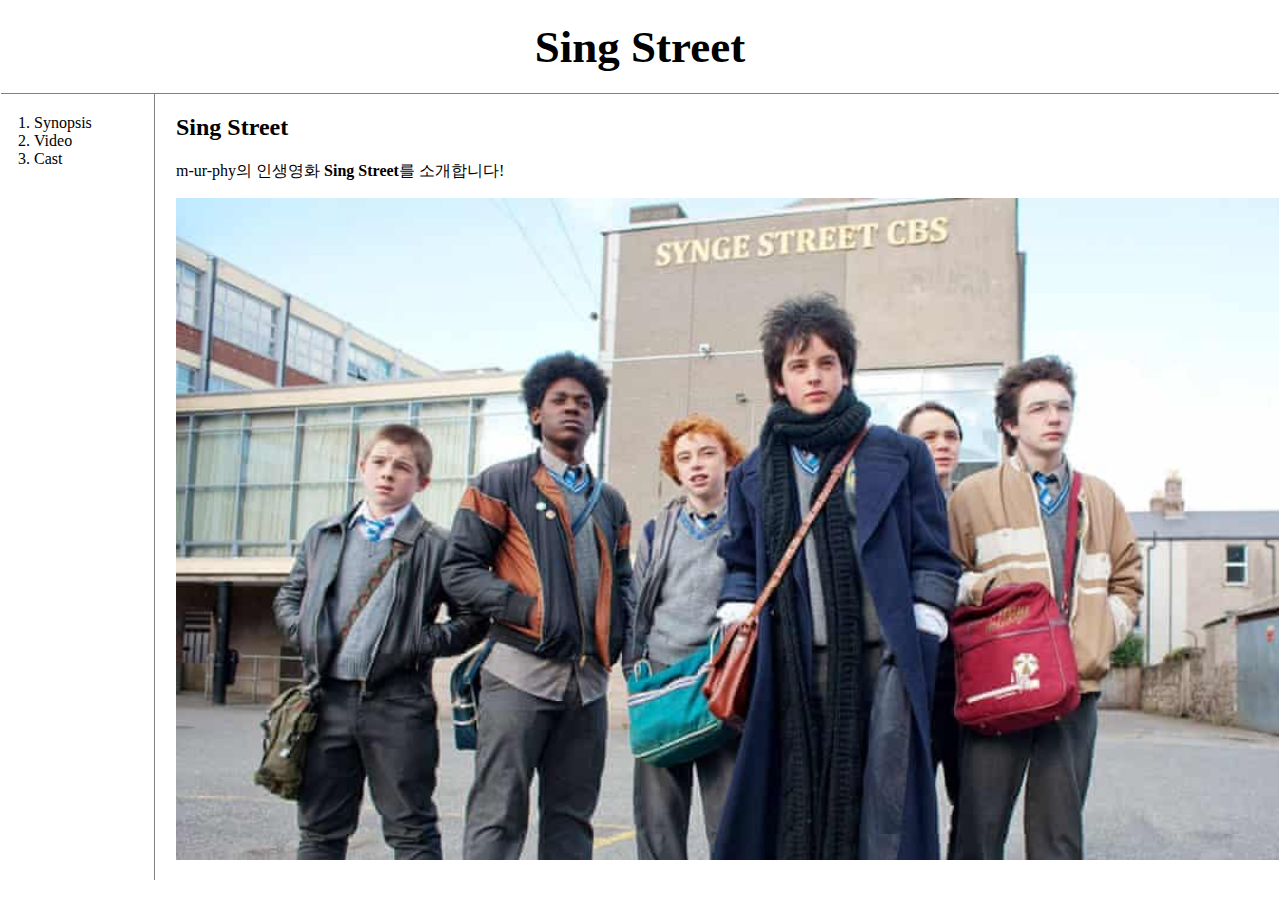
<file: index.html>
<!doctype html>
<html>
<head>
  <title>WEB1 - Welcome</title>
  <meta charset="utf-8">
  <link rel="stylesheet" href="style.css">
  <!-- Global site tag (gtag.js) - Google Analytics -->
  <script async src="https://www.googletagmanager.com/gtag/js?id=G-KVLD9LXN14"></script>
  <script>
    window.dataLayer = window.dataLayer || [];
    function gtag(){dataLayer.push(arguments);}
    gtag('js', new Date());

    gtag('config', 'G-KVLD9LXN14');
  </script>
</head>

<body>
  <h1><a href="index.html">Sing Street</a></h1>
  <div id="grid">
    <ol>
      <li><a href="1.html">Synopsis</a></li>
      <li><a href="2.html">Video</a></li>
      <li><a href="3.html">Cast</a></li>
    </ol>
    <div id="article">
      <h2>Sing Street</h2>
      <p>m-ur-phy의 인생영화 <strong>Sing Street</strong>를 소개합니다!</p>
      <img src="singfirst.jpeg" width="100%"></p>
      <p>
        <div id="disqus_thread"></div>
      <script>
          /**
          *  RECOMMENDED CONFIGURATION VARIABLES: EDIT AND UNCOMMENT THE SECTION BELOW TO INSERT DYNAMIC VALUES FROM YOUR PLATFORM OR CMS.
          *  LEARN WHY DEFINING THESE VARIABLES IS IMPORTANT: https://disqus.com/admin/universalcode/#configuration-variables    */
          /*
          var disqus_config = function () {
          this.page.url = PAGE_URL;  // Replace PAGE_URL with your page's canonical URL variable
          this.page.identifier = PAGE_IDENTIFIER; // Replace PAGE_IDENTIFIER with your page's unique identifier variable
          };
          */
          (function() { // DON'T EDIT BELOW THIS LINE
          var d = document, s = d.createElement('script');
          s.src = 'https://first-web-faqnm1fwcg.disqus.com/embed.js';
          s.setAttribute('data-timestamp', +new Date());
          (d.head || d.body).appendChild(s);
          })();
      </script>
      <noscript>Please enable JavaScript to view the <a href="https://disqus.com/?ref_noscript">comments powered by Disqus.</a></noscript>
      </p>

      <!--Start of Tawk.to Script-->
      <script type="text/javascript">
      var Tawk_API=Tawk_API||{}, Tawk_LoadStart=new Date();
      (function(){
      var s1=document.createElement("script"),s0=document.getElementsByTagName("script")[0];
      s1.async=true;
      s1.src='https://embed.tawk.to/61f276649bd1f31184d99b7d/1fqdhsu5t';
      s1.charset='UTF-8';
      s1.setAttribute('crossorigin','*');
      s0.parentNode.insertBefore(s1,s0);
      })();
      </script>
      <!--End of Tawk.to Script-->
    </div>
  </div>
</body>

</html>
</file>
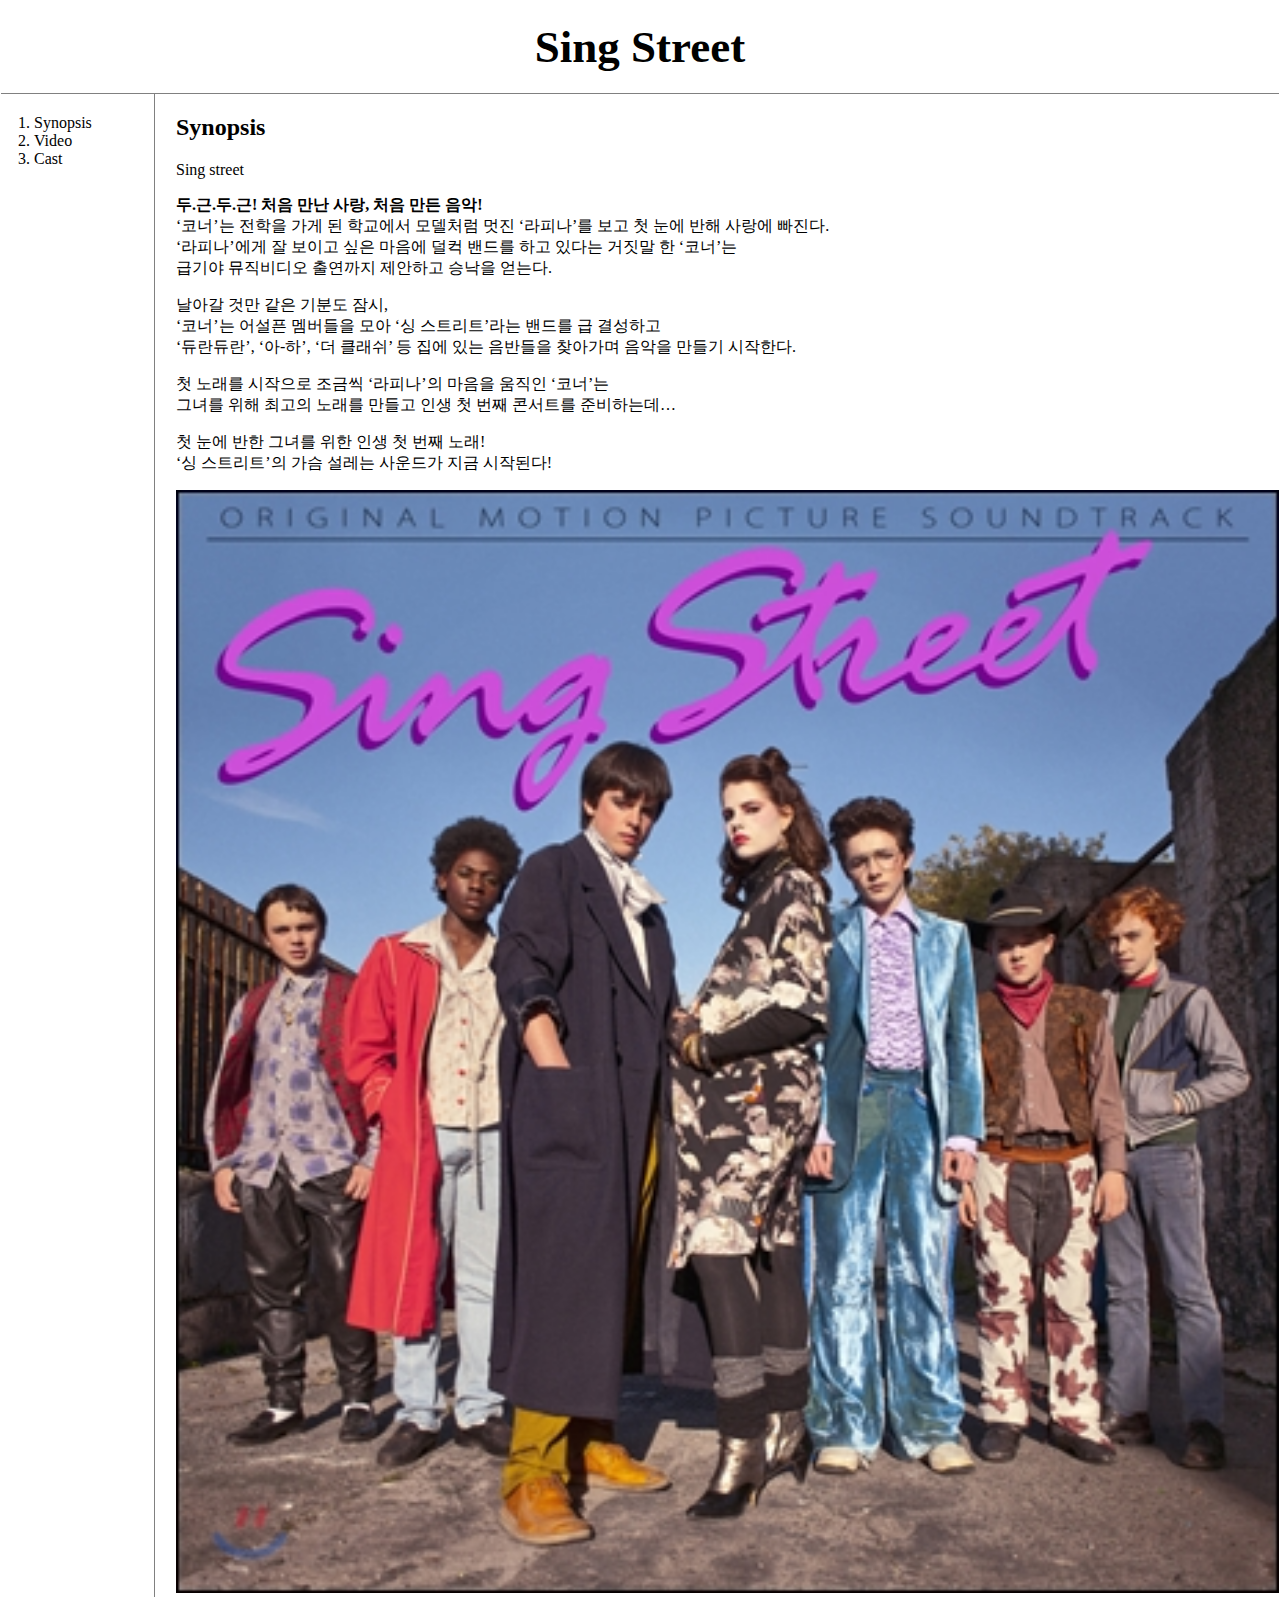
<file: 1.html>
<!doctype html>
<html>
<head>
  <title>WEB1 - Synopsis</title>
  <meta charset="utf-8">
  <link rel="stylesheet" href="style.css">
</head>

<body>
  <h1><a href="index.html">Sing Street</a></h1>
  <div id="grid">
    <ol>
      <li><a href="1.html">Synopsis</a></li>
      <li><a href="2.html">Video</a></li>
      <li><a href="3.html">Cast</a></li>
    </ol>
    <div id="article">
      <h2>Synopsis</h2>
      <p><a href="https://movie.naver.com/movie/bi/mi/basic.naver?code=146560" target="_blank" title="naver movie">Sing street</a></p>

      <p><strong>두.근.두.근! 처음 만난 사랑, 처음 만든 음악!</strong><br>
      ‘코너’는 전학을 가게 된 학교에서 모델처럼 멋진 ‘라피나’를 보고 첫 눈에 반해 사랑에 빠진다.<br>
      ‘라피나’에게 잘 보이고 싶은 마음에 덜컥 밴드를 하고 있다는 거짓말 한 ‘코너’는<br>
      급기야 뮤직비디오 출연까지 제안하고 승낙을 얻는다.</p>

      <p>날아갈 것만 같은 기분도 잠시,<br>
      ‘코너’는 어설픈 멤버들을 모아 ‘싱 스트리트’라는 밴드를 급 결성하고<br>
      ‘듀란듀란’, ‘아-하’, ‘더 클래쉬’ 등 집에 있는 음반들을 찾아가며 음악을 만들기 시작한다.</p>

      <p>첫 노래를 시작으로 조금씩 ‘라피나’의 마음을 움직인 ‘코너’는<br>
      그녀를 위해 최고의 노래를 만들고 인생 첫 번째 콘서트를 준비하는데…</p>

      <p>첫 눈에 반한 그녀를 위한 인생 첫 번째 노래!<br>
      ‘싱 스트리트’의 가슴 설레는 사운드가 지금 시작된다!</p>

      <img src="sing1.jpeg" width="100%">
    </div>
  </div>
</body>

</html>
</file>
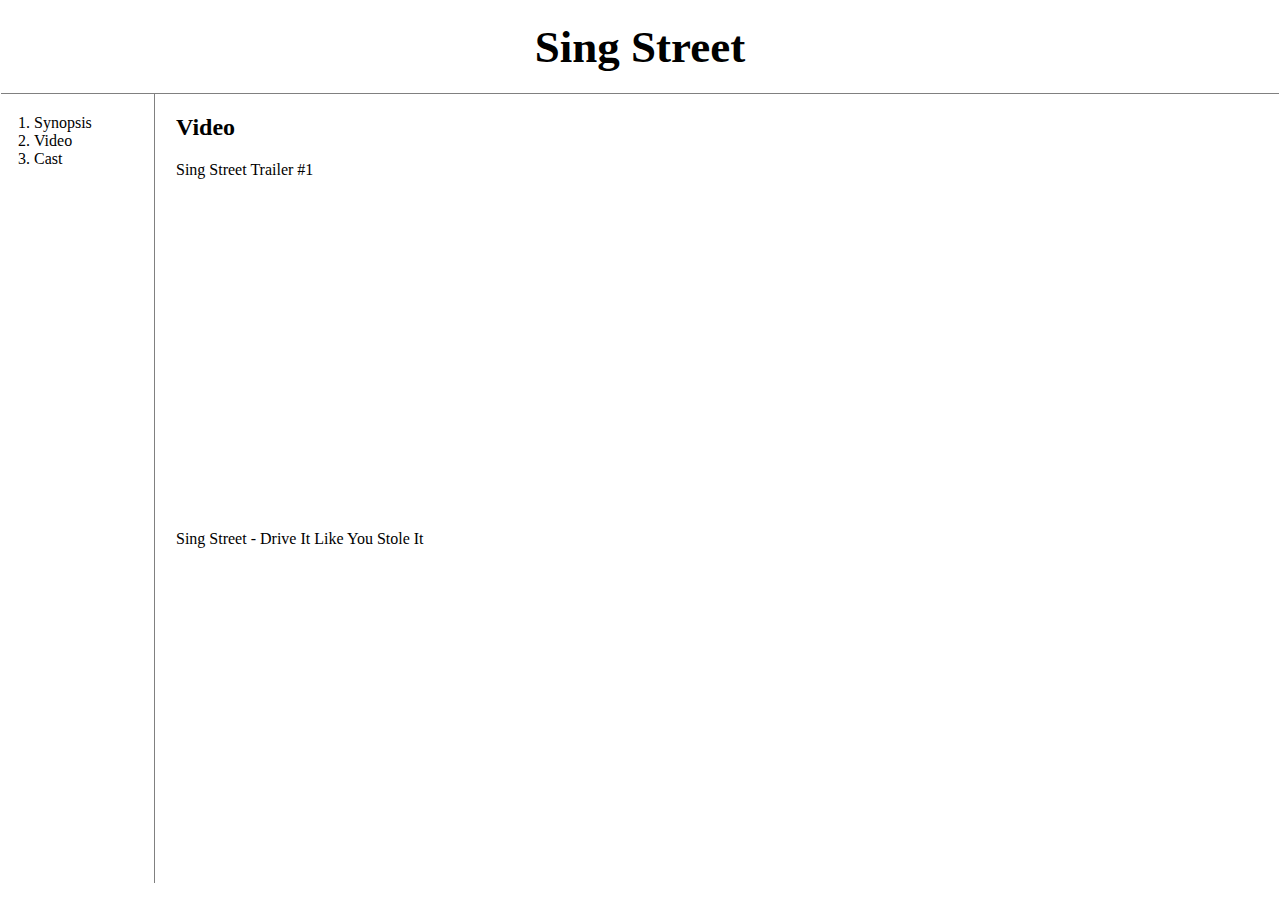
<file: 2.html>
<!doctype html>
<html>
<head>
  <title>WEB1 - Video</title>
  <meta charset="utf-8">
  <link rel="stylesheet" href="style.css">
</head>

<body>
  <h1><a href="index.html">Sing Street</a></h1>
  <div id="grid">
    <ol>
      <li><a href="1.html">Synopsis</a></li>
      <li><a href="2.html">Video</a></li>
      <li><a href="3.html">Cast</a></li>
    </ol>
    <div id="article">
      <h2>Video</h2>
      <p><a href="https://www.youtube.com/watch?v=jYk2Vx1z6lk" target="_blank" title="YouTube Official">Sing Street Trailer #1</a></p>
      <iframe width="560" height="315" src="https://www.youtube.com/embed/jYk2Vx1z6lk" title="YouTube video player" frameborder="0" allow="accelerometer; autoplay; clipboard-write; encrypted-media; gyroscope; picture-in-picture" allowfullscreen></iframe>

      <p><a href="https://www.youtube.com/watch?v=Z0q2zJZygAo" target="_blank" title="YouTube Official">Sing Street - Drive It Like You Stole It</a></p>
      <iframe width="560" height="315" src="https://www.youtube.com/embed/Z0q2zJZygAo" title="YouTube video player" frameborder="0" allow="accelerometer; autoplay; clipboard-write; encrypted-media; gyroscope; picture-in-picture" allowfullscreen></iframe>
    </div>
  </div>

</body>

</html>
</file>
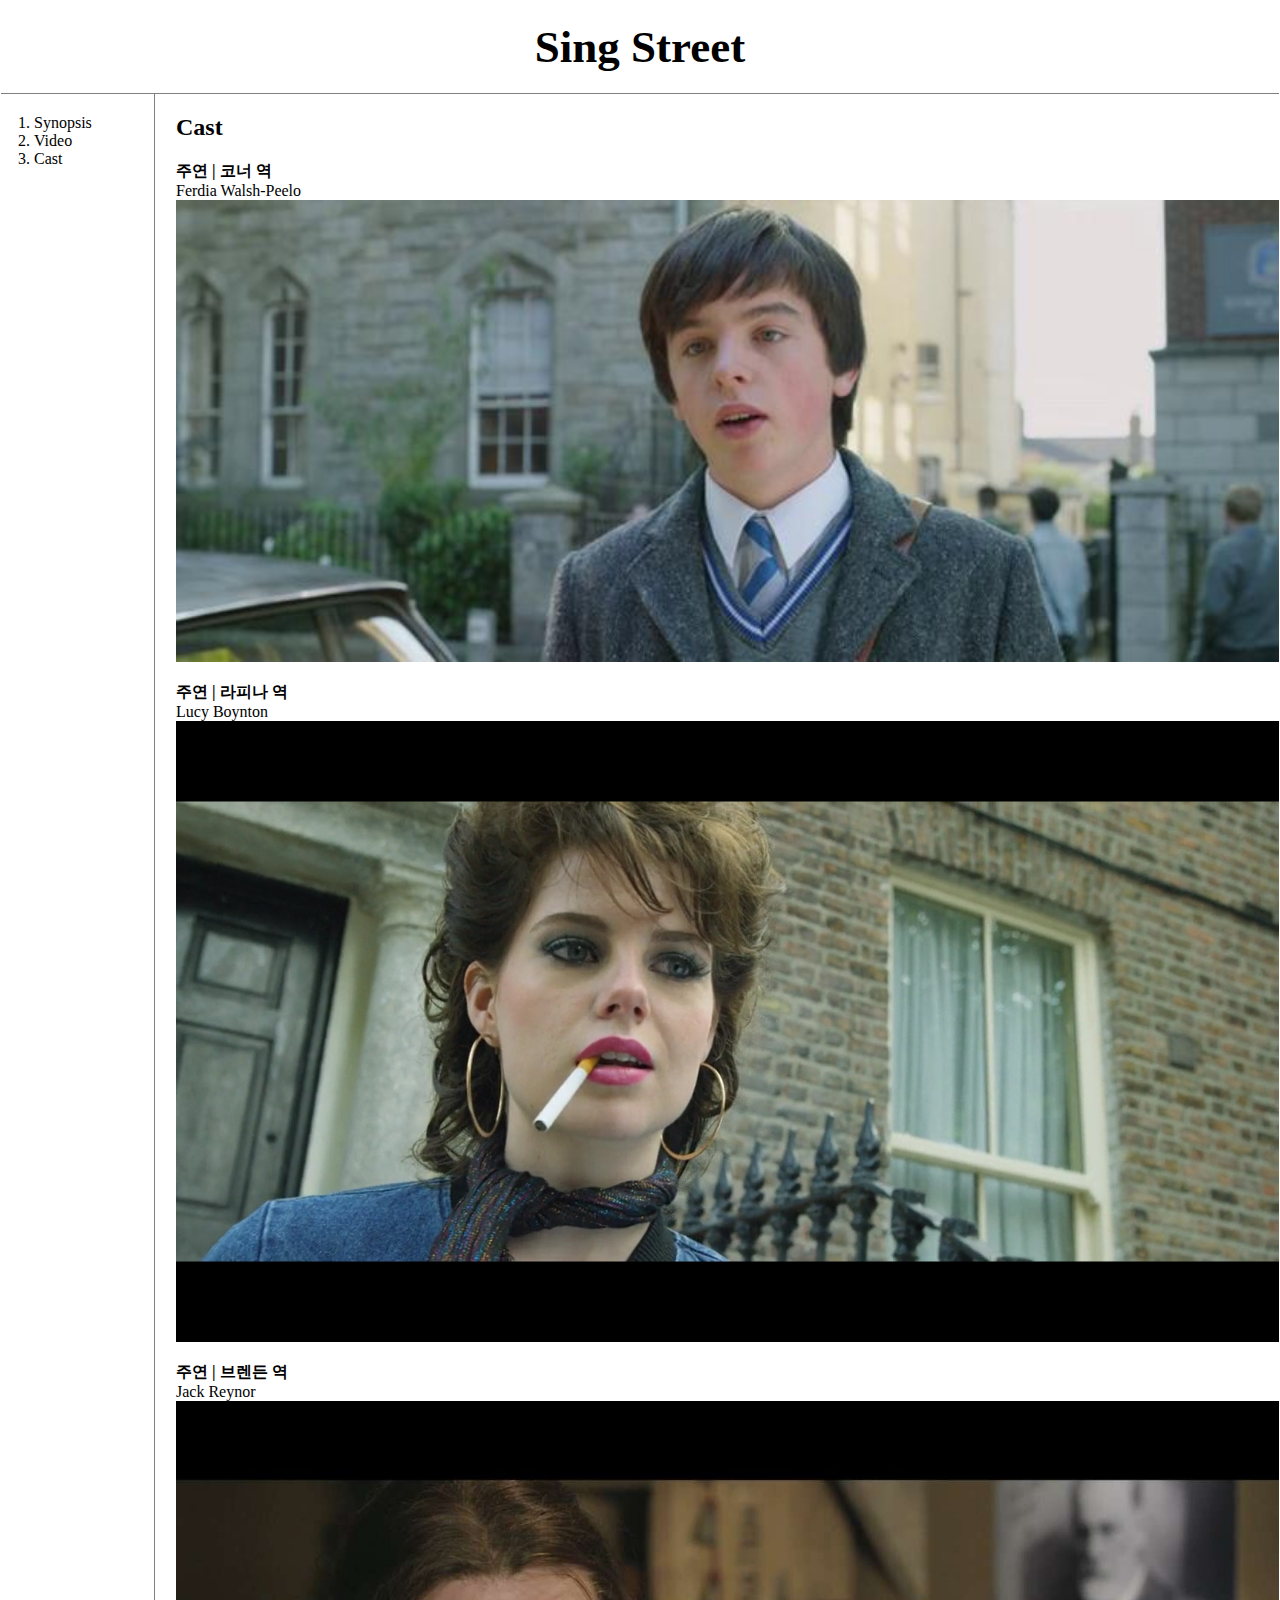
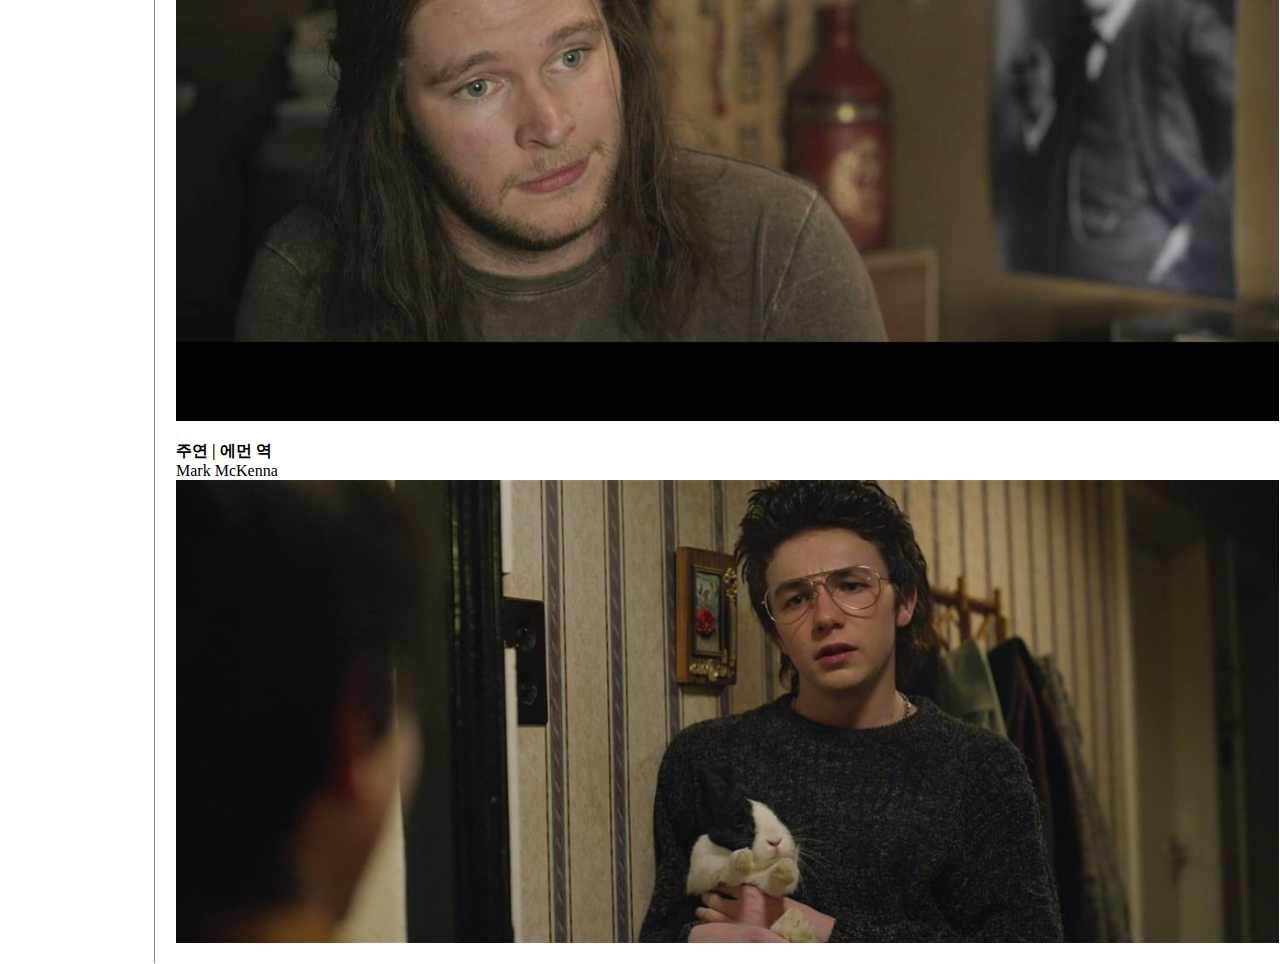
<file: 3.html>
<!doctype html>
<html>
<head>
  <title>WEB1 - Cast</title>
  <meta charset="utf-8">
  <link rel="stylesheet" href="style.css">
</head>

<body>
  <h1><a href="index.html">Sing Street</a></h1>
  <div id="grid">
    <ol>
      <li><a href="1.html">Synopsis</a></li>
      <li><a href="2.html">Video</a></li>
      <li><a href="3.html">Cast</a></li>
    </ol>
    <div id="article">
      <h2>Cast</h2>

      <p><strong>주연 | 코너 역</strong><br>
      Ferdia Walsh-Peelo
      <img src="conor.jpg" width="100%"></p>

      <p><strong>주연 | 라피나 역</strong><br>
      Lucy Boynton
      <img src="raphina.png" width="100%"></p>

      <p><strong>주연 | 브렌든 역</strong><br>
      Jack Reynor
      <img src="brendan.jpeg" width="100%"></p>

      <p><strong>주연 | 에먼 역</strong><br>
      Mark McKenna
      <img src="eamon.jpeg" width="100%"></p>
    </div>
  </div>
</body>
</html>
</file>
<file: style.css>
body{
  margin:1px;
}
a {
  color:black;
  text-decoration:none;
}
h1 {
  font-size: 45px;
  text-align: center;
  border-bottom:1px solid gray;
  margin:0;
  padding:20px;
}
ol{
  border-right:1px solid gray;
  width:100px;
  margin:0;
  padding:20px;
}
#grid{
  display: grid;
  grid-template-columns: 150px 1fr;
}
#grid ol{
  padding-left:33px;
}
#grid #article{
  padding-left:25px;
}
@media(max-width:800px){
  #grid{
    display: block;
  }
  ol{
    border-right: none;
  }
  h1{
    border-bottom: none;
  }
}
</file>
